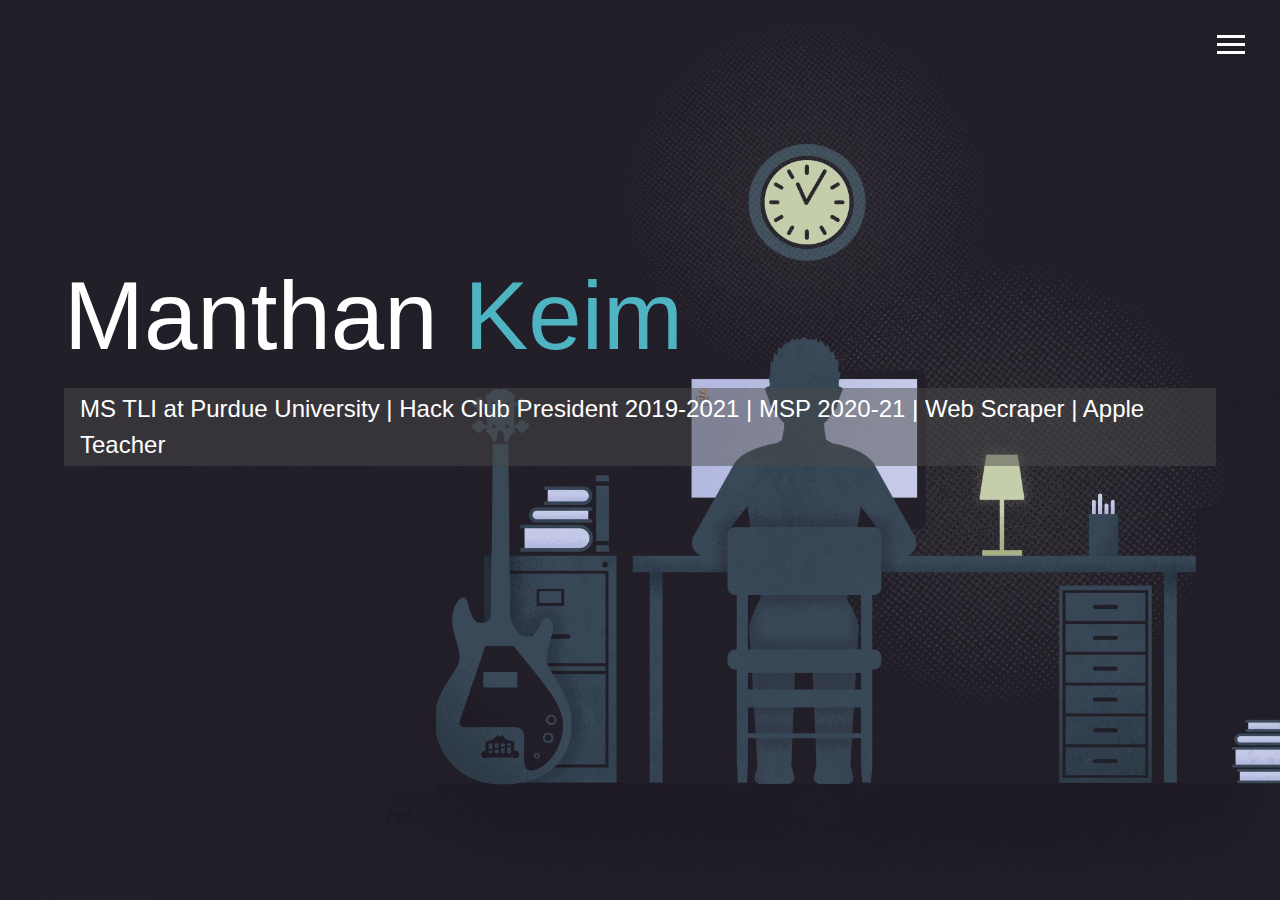
<file: index.html>
<!DOCTYPE html>
<html lang="en">

<head>
  <meta charset="UTF-8">
  <meta name="viewport" content="width=device-width, initial-scale=1.0">
  <meta http-equiv="X-UA-Compatible" content="ie=edge">
  <link rel="stylesheet" href="https://use.fontawesome.com/releases/v5.2.0/css/all.css" integrity="sha384-hWVjflwFxL6sNzntih27bfxkr27PmbbK/iSvJ+a4+0owXq79v+lsFkW54bOGbiDQ"
    crossorigin="anonymous">
    <link rel="apple-touch-icon" sizes="180x180" href="img/apple-touch-icon.png">
    <link rel="icon" type="image/png" sizes="32x32" href="img/favicon-32x32.png">
    <link rel="icon" type="image/png" sizes="16x16" href="img/favicon-16x16.png">
    <link rel="manifest" href="img/site.webmanifest">
  <link rel="stylesheet" href="css/main.css">
  <title>Welcome</title>
</head>

<body id="bg-img">
  <header>
    <div class="menu-btn">
      <div class="btn-line"></div>
      <div class="btn-line"></div>
      <div class="btn-line"></div>
    </div>

    <nav class="menu">
      <div class="menu-branding">
        <div class="portrait"></div>
      </div>
      <ul class="menu-nav">
        <li class="nav-item current">
          <a href="index.html" class="nav-link">
            Home
          </a>
        </li>
        <li class="nav-item">
          <a href="about.html" class="nav-link">
            About Me
          </a>
        </li>
        <li class="nav-item">
          <a href="work.html" class="nav-link">
            My Work
          </a>
        </li>
        <li class="nav-item">
          <a href="contact.html" class="nav-link">
            How To Reach Me
          </a>
        </li>
        <li class="nav-item">
          <a href="Manthan_Keim_Resume.pdf" class="nav-link" target=“_blank” >
            Resume
          </a>
        </li>
      </ul>
    </nav>
  </header>

  <main id="home">
    <h1 class="lg-heading">
      Manthan
      <span class="text-secondary">Keim</span>
    </h1>
    <h2 class="sm-heading">
      MS TLI at Purdue University | Hack Club President 2019-2021 | MSP 2020-21 | Web Scraper | Apple Teacher
    </h2>
    <div class="icons">
      <a href="https://twitter.com/manthankeim">
        <i class="fab fa-twitter fa-2x"></i>
      </a>
      <a href="https://www.facebook.com/manthan.keim.54">
        <i class="fab fa-facebook fa-2x"></i>
      </a>
      <a href="https://www.linkedin.com/in/manthankeim/">
        <i class="fab fa-linkedin fa-2x"></i>
      </a>
      <a href="https://github.com/ManthanKeim">
        <i class="fab fa-github fa-2x"></i>
      </a>
      <a href="https://gitlab.com/ManthanKeim">
        <i class="fab fa-gitlab fa-2x"></i>
      </a>
      <a href="https://gitlab.com/ManthanKeim/portfolio">
        <i class="fas fa-code-branch fa-2x"></i>
      </a>
      <a href="Manthan_Keim_Resume.pdf" target=“_blank” >
        <i class="fas fa-address-card fa-2x"></i>
      </a>
    </div>
  </main>

   <script src="js/main.js"></script>
</body>

</html>
</file>
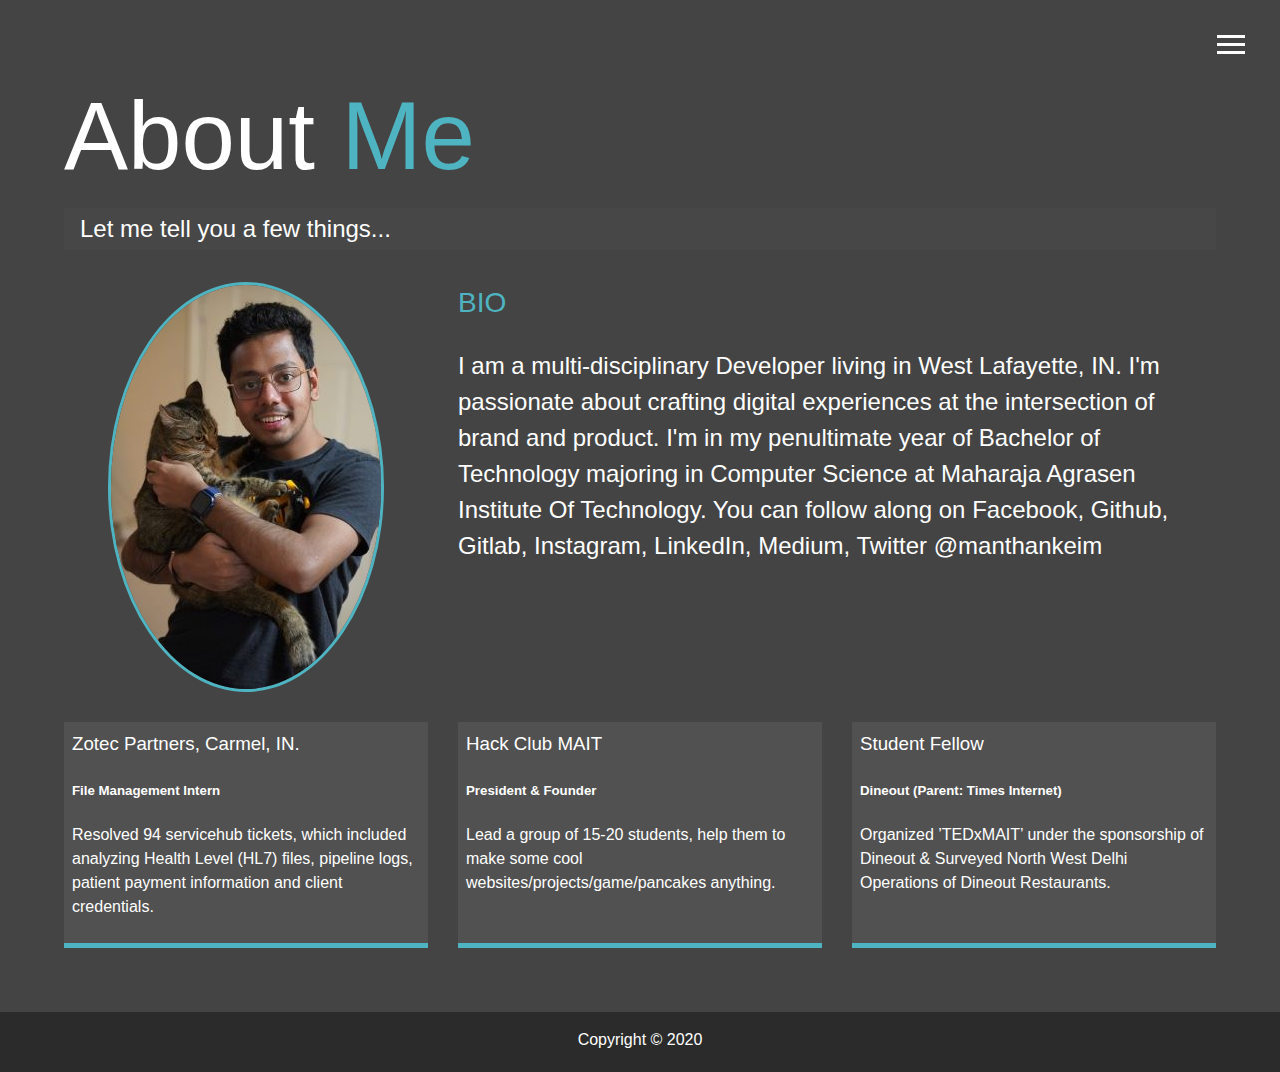
<file: about.html>
<!DOCTYPE html>
<html lang="en">

<head>
  <meta charset="UTF-8">
  <meta name="viewport" content="width=device-width, initial-scale=1.0">
  <meta http-equiv="X-UA-Compatible" content="ie=edge">
  <link rel="stylesheet" href="https://use.fontawesome.com/releases/v5.2.0/css/all.css" integrity="sha384-hWVjflwFxL6sNzntih27bfxkr27PmbbK/iSvJ+a4+0owXq79v+lsFkW54bOGbiDQ"
    crossorigin="anonymous">

  <link rel="stylesheet" href="css/main.css">
  <title>About Me</title>
</head>

<body>
  <header>
    <div class="menu-btn">
      <div class="btn-line"></div>
      <div class="btn-line"></div>
      <div class="btn-line"></div>
    </div>

    <nav class="menu">
      <div class="menu-branding">
        <div class="portrait"></div>
      </div>
      <ul class="menu-nav">
        <li class="nav-item">
          <a href="index.html" class="nav-link">
            Home
          </a>
        </li>
        <li class="nav-item current">
          <a href="about.html" class="nav-link">
            About Me
          </a>
        </li>
        <li class="nav-item">
          <a href="work.html" class="nav-link">
            My Work
          </a>
        </li>
        <li class="nav-item">
          <a href="contact.html" class="nav-link">
            How To Reach Me
          </a>
        </li>
        <li class="nav-item">
          <a href="Manthan_Keim_Resume.pdf" class="nav-link" target=“_blank” >
            Resume
          </a>
        </li>
      </ul>
    </nav>
  </header>

  <main id="about">
    <h1 class="lg-heading">
      About
      <span class="text-secondary">Me</span>
    </h1>
    <h2 class="sm-heading">
      Let me tell you a few things...
    </h2>
    <div class="about-info">
      <img src="img/front.JPG" alt="Manthan" class="bio-image">

      <div class="bio">
        <h3 class="text-secondary">BIO</h3>
        <p>I am a multi-disciplinary Developer living in West Lafayette, IN. I'm passionate about crafting digital experiences at the intersection of brand and product. I'm in my penultimate year of Bachelor of Technology majoring in Computer Science at Maharaja Agrasen Institute Of Technology. You can follow along on Facebook, Github, Gitlab, Instagram, LinkedIn, Medium, Twitter @manthankeim</p>
      </div>

      <div class="job job-1">
        <h3>Zotec Partners, Carmel, IN.</h3>
        <h5>File Management Intern</h5>
        <p>Resolved 94 servicehub tickets, which included analyzing Health Level (HL7) files, pipeline logs, patient payment information and client credentials.</p>
      </div>

      <div class="job job-2">
        <h3>Hack Club <a href="https://hack-club-mait.github.io/hcm/">MAIT</a></h3>
        <h5>President & Founder</h5>
        <p>Lead a group of 15-20 students, help them to make some cool websites/projects/game/pancakes anything.</p>
      </div>

      <div class="job job-3">
        <h3>Student Fellow</h3>
        <h5>Dineout (Parent: Times Internet)</h5>
        <p>Organized ’TEDxMAIT’ under the sponsorship of Dineout &
        Surveyed North West Delhi Operations of Dineout Restaurants.
</p>
      </div>
    </div>
  </main>

  <footer id="main-footer">
    Copyright &copy; 2020
  </footer>

  <script src="js/main.js"></script>
</body>

</html>
</file>
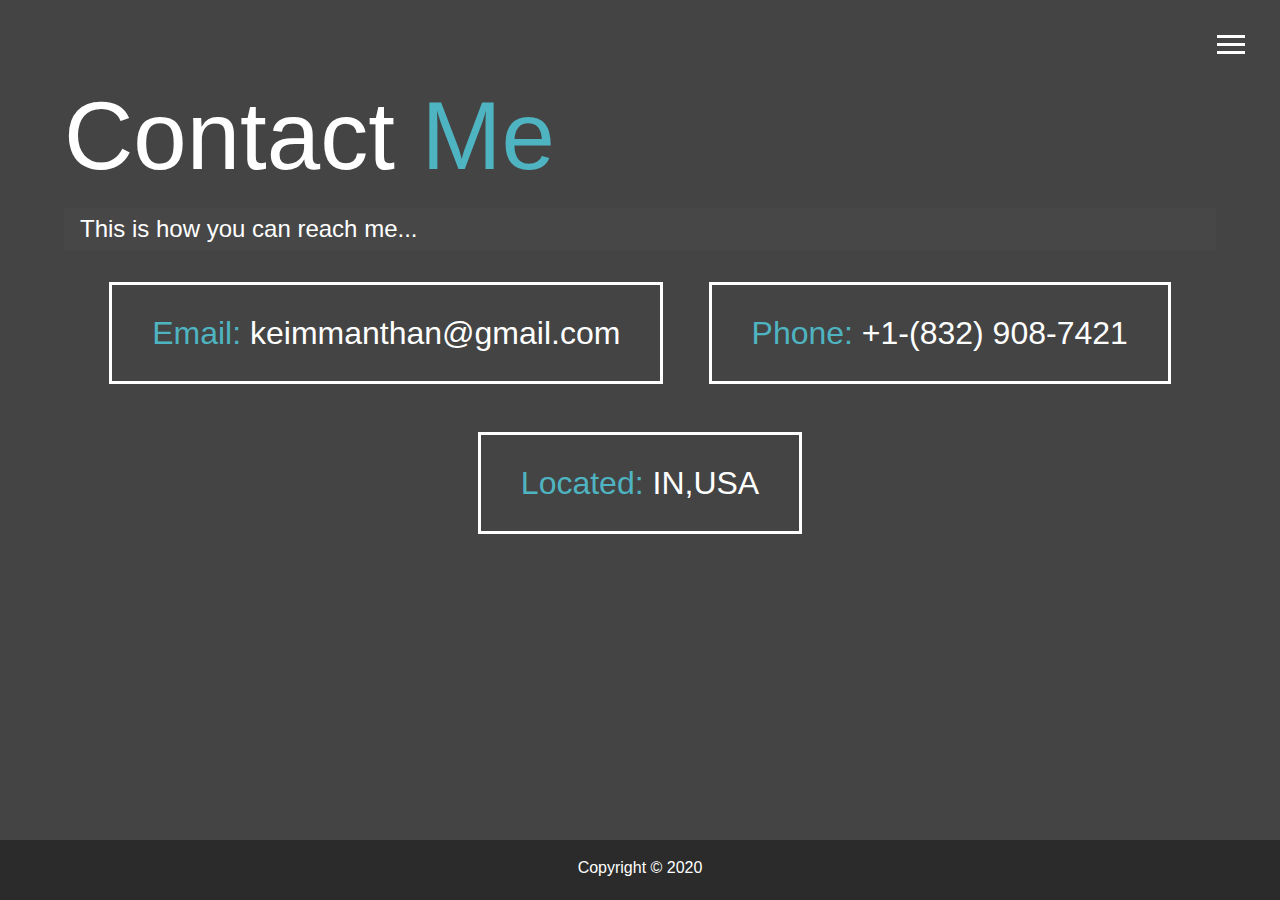
<file: contact.html>
<!DOCTYPE html>
<html lang="en">

<head>
  <meta charset="UTF-8">
  <meta name="viewport" content="width=device-width, initial-scale=1.0">
  <meta http-equiv="X-UA-Compatible" content="ie=edge">
  <link rel="stylesheet" href="https://use.fontawesome.com/releases/v5.2.0/css/all.css" integrity="sha384-hWVjflwFxL6sNzntih27bfxkr27PmbbK/iSvJ+a4+0owXq79v+lsFkW54bOGbiDQ"
    crossorigin="anonymous">

  <link rel="stylesheet" href="css/main.css">
  <title>Contact Me</title>
</head>

<body>
  <header>
    <div class="menu-btn">
      <div class="btn-line"></div>
      <div class="btn-line"></div>
      <div class="btn-line"></div>
    </div>

    <nav class="menu">
      <div class="menu-branding">
        <div class="portrait"></div>
      </div>
      <ul class="menu-nav">
        <li class="nav-item">
          <a href="index.html" class="nav-link">
            Home
          </a>
        </li>
        <li class="nav-item">
          <a href="about.html" class="nav-link">
            About Me
          </a>
        </li>
        <li class="nav-item">
          <a href="work.html" class="nav-link">
            My Work
          </a>
        </li>
        <li class="nav-item current">
          <a href="contact.html" class="nav-link">
            How To Reach Me
          </a>
        </li>
        <li class="nav-item">
          <a href="Manthan_Keim_Resume.pdf" class="nav-link" target=“_blank” >
            Resume
          </a>
        </li>
      </ul>
    </nav>
  </header>

  <main id="contact">
    <h1 class="lg-heading">
      Contact
      <span class="text-secondary">Me</span>
    </h1>
    <h2 class="sm-heading">
      This is how you can reach me...
    </h2>
    <div class="boxes">
      <div>
        <a href="mailto:keimmanthan@gmail.com"><span class="text-secondary">Email: </span> keimmanthan@gmail.com</a>
      </div>
      <div>
        <span class="text-secondary">Phone: </span> +1-(832) 908-7421
      </div>
      <div>
        <span class="text-secondary">Located: </span> IN,USA
      </div>
    </div>
  </main>

  <footer id="main-footer">
    Copyright &copy; 2020
  </footer>

  <script src="js/main.js"></script>
</body>

</html>
</file>
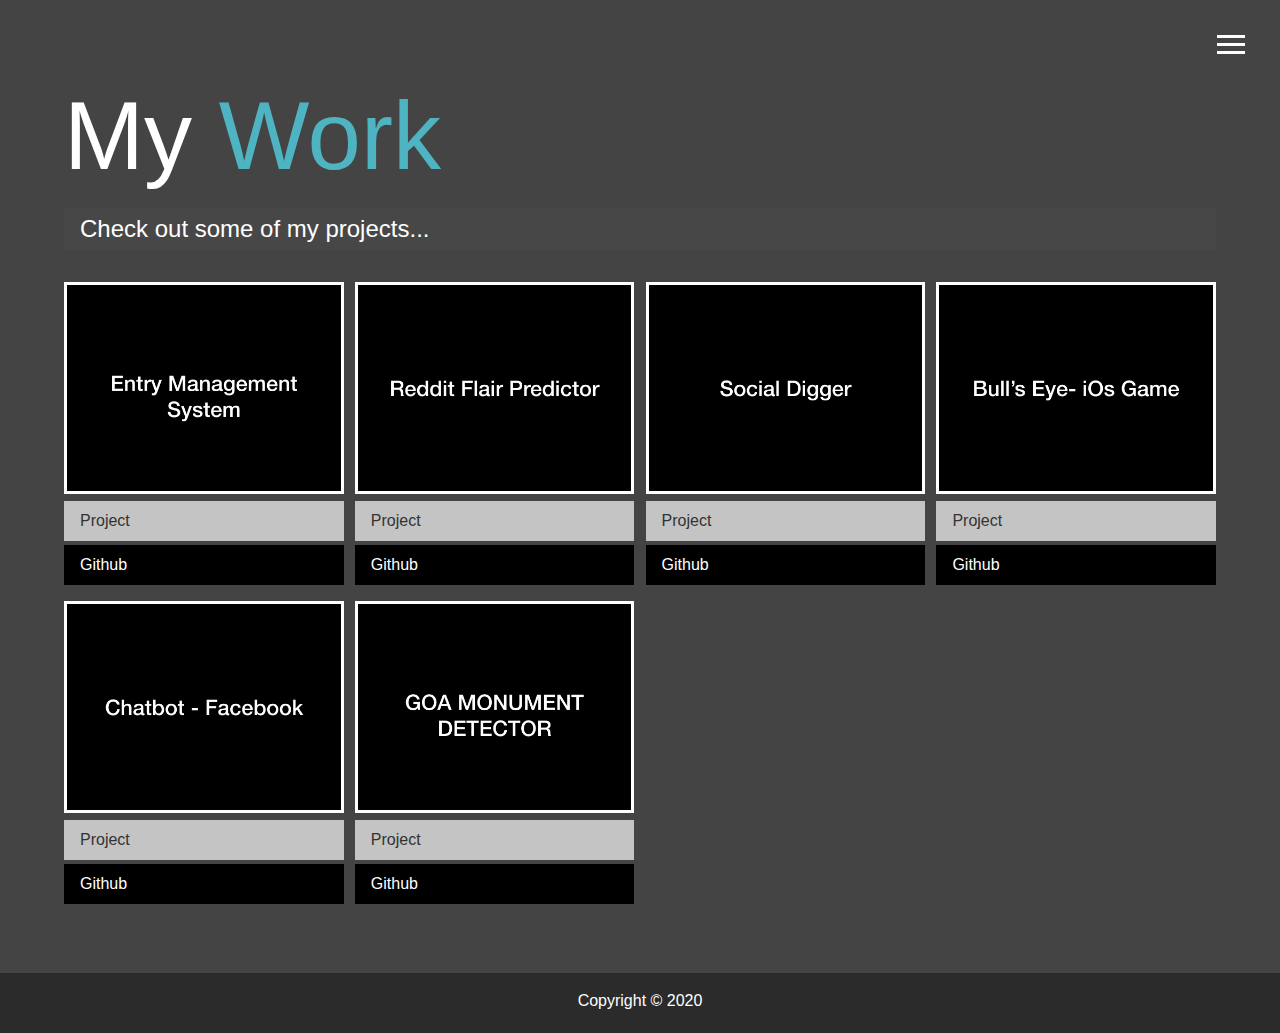
<file: work.html>
<!DOCTYPE html>
<html lang="en">

<head>
  <meta charset="UTF-8">
  <meta name="viewport" content="width=device-width, initial-scale=1.0">
  <meta http-equiv="X-UA-Compatible" content="ie=edge">
  <link rel="stylesheet" href="https://use.fontawesome.com/releases/v5.2.0/css/all.css" integrity="sha384-hWVjflwFxL6sNzntih27bfxkr27PmbbK/iSvJ+a4+0owXq79v+lsFkW54bOGbiDQ"
    crossorigin="anonymous">

  <link rel="stylesheet" href="css/main.css">
  <title>View My Work</title>
</head>

<body>
  <header>
    <div class="menu-btn">
      <div class="btn-line"></div>
      <div class="btn-line"></div>
      <div class="btn-line"></div>
    </div>

    <nav class="menu">
      <div class="menu-branding">
        <div class="portrait"></div>
      </div>
      <ul class="menu-nav">
        <li class="nav-item">
          <a href="index.html" class="nav-link">
            Home
          </a>
        </li>
        <li class="nav-item">
          <a href="about.html" class="nav-link">
            About Me
          </a>
        </li>
        <li class="nav-item current">
          <a href="work.html" class="nav-link">
            My Work
          </a>
        </li>
        <li class="nav-item">
          <a href="contact.html" class="nav-link">
            How To Reach Me
          </a>
        </li>
        <li class="nav-item">
          <a href="Manthan_Keim_Resume.pdf" class="nav-link" target=“_blank” >
            Resume
          </a>
        </li>
      </ul>
    </nav>
  </header>

  <main id="work">
    <h1 class="lg-heading">
      My
      <span class="text-secondary">Work</span>
    </h1>
    <h2 class="sm-heading">
      Check out some of my projects...
    </h2>
    <div class="projects">
      <div class="item">
        <a href="https://summergeeks.herokuapp.com">
          <img src="img/projects/project1.jpeg" alt="Project">
        </a>
        <a href="https://summergeeks.herokuapp.com" class="btn-light">
          <i class="fas fa-eye"></i> Project
        </a>
        <a href="https://github.com/ManthanKeim/innov-summer" class="btn-dark">
          <i class="fab fa-github"></i> Github
        </a>
      </div>
      <div class="item">
        <a href="https://damp-tundra-68404.herokuapp.com">
          <img src="img/projects/project2.jpeg" alt="Project">
        </a>
        <a href="https://damp-tundra-68404.herokuapp.com" class="btn-light">
          <i class="fas fa-eye"></i> Project
        </a>
        <a href="https://github.com/ManthanKeim/MIDAS_Hiring_Task_Manthan" class="btn-dark">
          <i class="fab fa-github"></i> Github
        </a>
      </div>
      <div class="item">
        <a href="#!">
          <img src="img/projects/project3.jpeg" alt="Project">
        </a>
        <a href="https://github.com/ManthanKeim/Social-Digger" class="btn-light">
          <i class="fas fa-eye"></i> Project
        </a>
        <a href="https://github.com/ManthanKeim/Social-Digger" class="btn-dark">
          <i class="fab fa-github"></i> Github
        </a>
      </div>
      <div class="item">
        <a href="#!">
          <img src="img/projects/project4.jpeg" alt="Project">
        </a>
        <a href="https://github.com/ManthanKeim/Bull-s-Eye" class="btn-light">
          <i class="fas fa-eye"></i> Project
        </a>
        <a href="https://github.com/ManthanKeim/Bull-s-Eye" class="btn-dark">
          <i class="fab fa-github"></i> Github
        </a>
      </div>
      <div class="item">
        <a href="#!">
          <img src="img/projects/project5.jpeg" alt="Project">
        </a>
        <a href="https://github.com/ManthanKeim/chatbot" class="btn-light">
          <i class="fas fa-eye"></i> Project
        </a>
        <a href="https://github.com/ManthanKeim/chatbot" class="btn-dark">
          <i class="fab fa-github"></i> Github
        </a>
      </div>
      <div class="item">
        <a href="#!">
          <img src="img/projects/project6.jpeg" alt="Project">
        </a>
        <a href="https://github.com/ManthanKeim/Goa-Monument-Detector" class="btn-light">
          <i class="fas fa-eye"></i> Project
        </a>
        <a href="https://github.com/ManthanKeim/Goa-Monument-Detector" class="btn-dark">
          <i class="fab fa-github"></i> Github
        </a>
      </div>
    </div>
  </main>

  <footer id="main-footer">
    Copyright &copy; 2020
  </footer>

  <script src="js/main.js"></script>
</body>

</html>
</file>
<file: css/main.css>
.menu-btn {
  position: absolute;
  z-index: 3;
  right: 35px;
  top: 35px;
  cursor: pointer;
  transition: all 0.5s ease-out; }
  .menu-btn .btn-line {
    width: 28px;
    height: 3px;
    margin: 0 0 5px 0;
    background: #fff;
    transition: all 0.5s ease-out; }
  .menu-btn.close {
    transform: rotate(180deg); }
    .menu-btn.close .btn-line:nth-child(1) {
      transform: rotate(45deg) translate(5px, 5px); }
    .menu-btn.close .btn-line:nth-child(2) {
      opacity: 0; }
    .menu-btn.close .btn-line:nth-child(3) {
      transform: rotate(-45deg) translate(7px, -6px); }

.menu {
  position: fixed;
  top: 0;
  width: 100%;
  opacity: 0.9;
  visibility: hidden; }
  .menu.show {
    visibility: visible; }
  .menu-branding, .menu-nav {
    display: flex;
    flex-flow: column wrap;
    align-items: center;
    justify-content: center;
    float: left;
    width: 50%;
    height: 100vh;
    overflow: hidden; }
  .menu-nav {
    margin: 0;
    padding: 0;
    background: #373737;
    list-style: none;
    transform: translate3d(0, -100%, 0);
    transition: all 0.5s ease-out; }
    .menu-nav.show {
      transform: translate3d(0, 0, 0); }
  .menu-branding {
    background: #444;
    transform: translate3d(0, 100%, 0);
    transition: all 0.5s ease-out; }
    .menu-branding.show {
      transform: translate3d(0, 0, 0); }
    .menu-branding .portrait {
      width: 250px;
      height: 250px;
      background: url("../img/front.JPG");
      border-radius: 50%;
      border: solid 3px #4fb4c1; }
  .menu .nav-item {
    transform: translate3d(600px, 0, 0);
    transition: all 0.5s ease-out; }
    .menu .nav-item.show {
      transform: translate3d(0, 0, 0); }
    .menu .nav-item.current > a {
      color: #4fb4c1; }
  .menu .nav-link {
    display: inline-block;
    position: relative;
    font-size: 30px;
    text-transform: uppercase;
    padding: 1rem 0;
    font-weight: 300;
    color: #fff;
    text-decoration: none;
    transition: all 0.5s ease-out; }
    .menu .nav-link:hover {
      color: #4fb4c1; }

.nav-item:nth-child(1) {
  transition-delay: 0.1s; }

.nav-item:nth-child(2) {
  transition-delay: 0.2s; }

.nav-item:nth-child(3) {
  transition-delay: 0.3s; }

.nav-item:nth-child(4) {
  transition-delay: 0.4s; }

* {
  box-sizing: border-box; }

body {
  background: #444;
  color: #fff;
  height: 100%;
  margin: 0;
  font-family: 'Segoe UI', Tahoma, Geneva, Verdana, sans-serif;
  line-height: 1.5; }
  body#bg-img {
    background: url(../img/shotstash_0192.jpg);
    background-attachment: fixed;
    background-size: cover; }
    body#bg-img:after {
      content: '';
      position: absolute;
      top: 0;
      right: 0;
      width: 100%;
      height: 100%;
      z-index: -1;
       }

h1,
h2,
h3 {
  margin: 0;
  font-weight: 400; }
  h1.lg-heading,
  h2.lg-heading,
  h3.lg-heading {
    font-size: 6rem; }
  h1.sm-heading,
  h2.sm-heading,
  h3.sm-heading {
    margin-bottom: 2rem;
    padding: 0.2rem 1rem;
    background: rgba(73, 73, 73, 0.5); }

a {
  color: #fff;
  text-decoration: none; }

header {
  position: fixed;
  z-index: 2;
  width: 100%; }

.text-secondary {
  color: #4fb4c1; }

main {
  padding: 4rem;
  min-height: calc(100vh - 60px); }
  main .icons {
    margin-top: 1rem; }
    main .icons a {
      padding: 0.4rem; }
      main .icons a:hover {
        color: #4fb4c1;
        transition: all 0.5s ease-out; }
  main#home {
    overflow: hidden; }
    main#home h1 {
      margin-top: 20vh; }

.about-info {
  display: grid;
  grid-gap: 30px;
  grid-template-areas: 'bioimage bio bio' 'job1 job2 job3';
  grid-template-columns: repeat(3, 1fr); }
  .about-info .bio-image {
    grid-area: bioimage;
    margin: auto;
    border-radius: 50%;
    border: #4fb4c1 3px solid; }
  .about-info .bio {
    grid-area: bio;
    font-size: 1.5rem; }
  .about-info .job-1 {
    grid-area: job1; }
  .about-info .job-2 {
    grid-area: job2; }
  .about-info .job-3 {
    grid-area: job3; }
  .about-info .job {
    background: #515151;
    padding: 0.5rem;
    border-bottom: #4fb4c1 5px solid; }

.projects {
  display: grid;
  grid-gap: 0.7rem;
  grid-template-columns: repeat(3, 1fr); }
  .projects img {
    width: 100%;
    border: 3px #fff solid; }
    .projects img:hover {
      opacity: 0.5;
      border-color: #4fb4c1;
      transition: all 0.5s ease-out; }

.boxes {
  display: flex;
  flex-wrap: wrap;
  justify-content: space-evenly;
  align-items: center;
  margin-top: 1rem; }
  .boxes div {
    font-size: 2rem;
    border: 3px #fff solid;
    padding: 1.5rem 2.5rem;
    margin-bottom: 3rem;
    transition: all 0.5s ease-out; }
    .boxes div:hover {
      padding: 0.5rem 1.5rem;
      background: #4fb4c1;
      color: #000; }
      .boxes div:hover span {
        color: #000; }

.btn, .btn-dark, .btn-light {
  display: block;
  padding: 0.5rem 1rem;
  border: 0;
  margin-bottom: 0.3rem; }
  .btn:hover, .btn-dark:hover, .btn-light:hover {
    background: #4fb4c1;
    color: #000; }

.btn-dark {
  background: black;
  color: #fff; }

.btn-light {
  background: #c4c4c4;
  color: #333; }

#main-footer {
  text-align: center;
  padding: 1rem;
  background: #2b2b2b;
  color: #fff;
  height: 60px; }

@media screen and (min-width: 1171px) {
  .projects {
    grid-template-columns: repeat(4, 1fr); } }

@media screen and (min-width: 769px) and (max-width: 1170px) {
  .projects {
    grid-template-columns: repeat(3, 1fr); } }

@media screen and (max-width: 768px) {
  main {
    align-items: center;
    text-align: center; }
    main .lg-heading {
      line-height: 1;
      margin-bottom: 1rem; }
  ul.menu-nav,
  div.menu-branding {
    float: none;
    width: 100%;
    min-height: 0; }
    ul.menu-nav.show,
    div.menu-branding.show {
      transform: translate3d(0, 0, 0); }
  .menu-nav {
    height: 75vh;
    transform: translate3d(-100%, 0, 0);
    font-size: 24px; }
  .menu-branding {
    height: 25vh;
    transform: translate3d(100%, 0, 0); }
    .menu-branding .portrait {
      background: url("../img/front.JPG");
      width: 150px;
      height: 150px; }
  .about-info {
    grid-template-areas: 'bioimage' 'bio' 'job1' 'job2' 'job3';
    grid-template-columns: 1fr; }
  .projects {
    grid-template-columns: repeat(2, 1fr); } }

@media screen and (max-width: 500px) {
  main {
    padding: 2rem; }
    main #home h1 {
      margin-top: 10vh; }
    main .lg-heading {
      margin-top: 1rem;
      font-size: 5rem; }
  .projects {
    grid-template-columns: 1fr; } }
</file>
